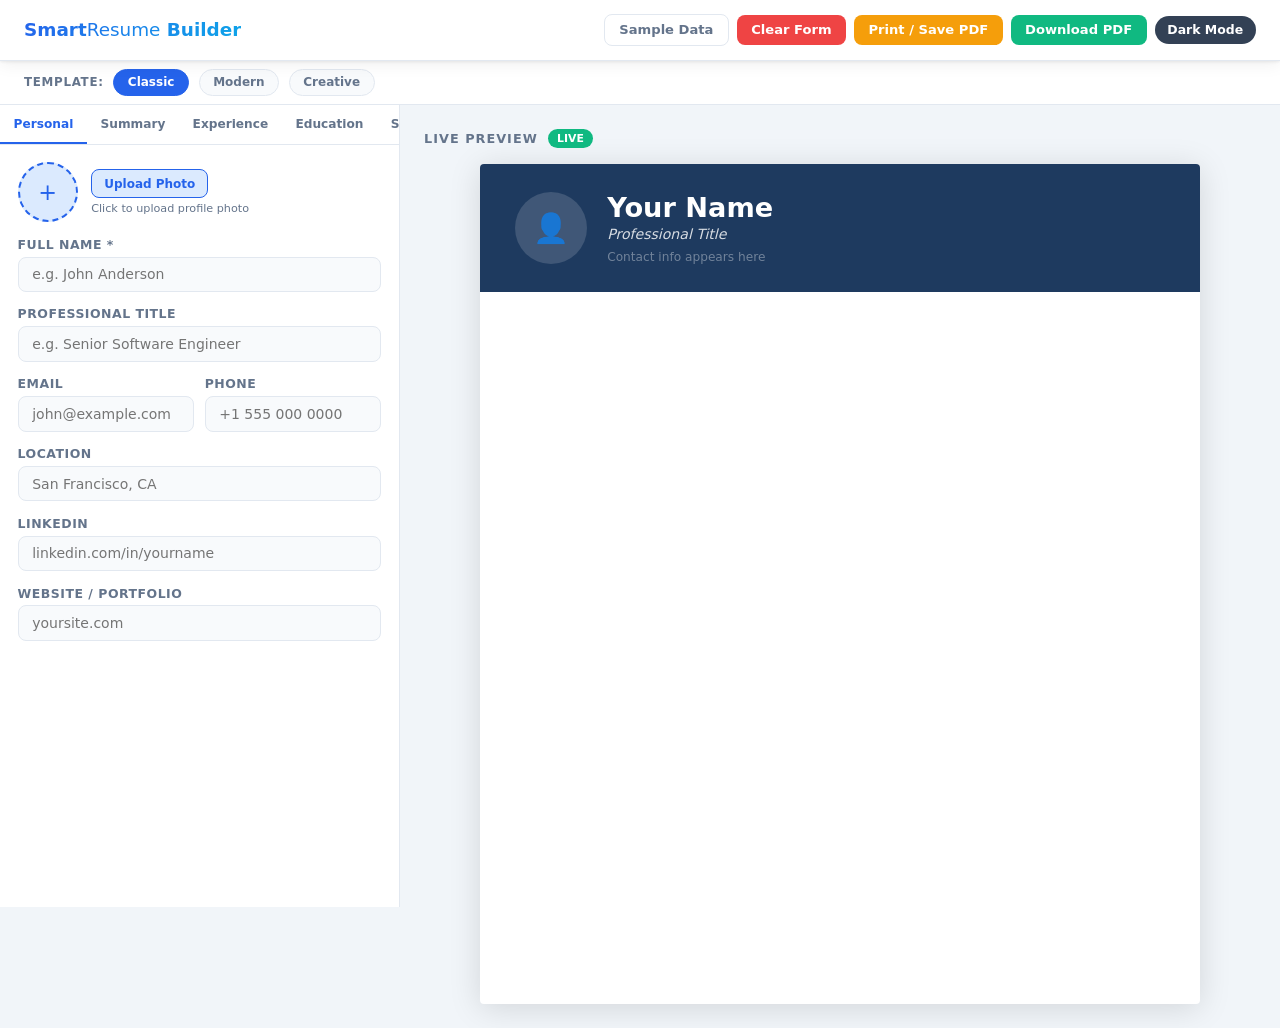
<file: index.html>
<!DOCTYPE html>
<html lang="en">
<head>
  <meta charset="UTF-8" />
  <meta name="viewport" content="width=device-width, initial-scale=1.0" />
  <title>Smart Resume Builder</title>
  <link rel="stylesheet" href="css/style.css" />
</head>
<body data-theme="light">

  <!-- ========== HEADER ========== -->
  <header>
    <div class="logo">Smart<span>Resume</span> Builder</div>
    <div class="hbtns">
      <button class="btn btn-outline" id="sampleBtn">Sample Data</button>
      <button class="btn btn-danger"  id="clearBtn">Clear Form</button>
      <button class="btn btn-warning" id="printBtn">Print / Save PDF</button>
      <button class="btn btn-success" id="downloadBtn">Download PDF</button>
      <button class="btn btn-dark"    id="darkBtn">Dark Mode</button>
    </div>
  </header>

  <!-- ========== TEMPLATE BAR ========== -->
  <div class="tpl-bar">
    <span>Template:</span>
    <button class="tpl-btn active" data-tpl="classic">Classic</button>
    <button class="tpl-btn"        data-tpl="modern">Modern</button>
    <button class="tpl-btn"        data-tpl="creative">Creative</button>
  </div>

  <!-- ========== MAIN LAYOUT ========== -->
  <div class="layout">

    <!-- FORM PANEL -->
    <div class="form-panel">
      <div class="tabs">
        <button class="tab-btn active" data-tab="personal">Personal</button>
        <button class="tab-btn"        data-tab="summary">Summary</button>
        <button class="tab-btn"        data-tab="experience">Experience</button>
        <button class="tab-btn"        data-tab="education">Education</button>
        <button class="tab-btn"        data-tab="skills">Skills</button>
        <button class="tab-btn"        data-tab="projects">Projects</button>
        <button class="tab-btn"        data-tab="certs">Certs</button>
      </div>

      <!-- PERSONAL TAB -->
      <div class="tab-panel active" id="tab-personal">
        <div class="photo-row">
          <div class="photo-circle" id="photoCircle">
            <span class="photo-icon">+</span>
          </div>
          <div>
            <button class="btn photo-up-btn" id="photoBtn">Upload Photo</button>
            <p style="font-size:.7rem;color:var(--text-muted);margin-top:.28rem">
              Click to upload profile photo
            </p>
            <input type="file" id="photoInput" accept="image/*" style="display:none" />
          </div>
        </div>
        <div class="fgrp">
          <label>Full Name *</label>
          <input type="text" id="fullName" placeholder="e.g. John Anderson" />
        </div>
        <div class="fgrp">
          <label>Professional Title</label>
          <input type="text" id="profTitle" placeholder="e.g. Senior Software Engineer" />
        </div>
        <div class="frow">
          <div class="fgrp" style="margin-bottom:0">
            <label>Email</label>
            <input type="email" id="email" placeholder="john@example.com" />
          </div>
          <div class="fgrp" style="margin-bottom:0">
            <label>Phone</label>
            <input type="tel" id="phone" placeholder="+1 555 000 0000" />
          </div>
        </div>
        <div class="fgrp" style="margin-top:.65rem">
          <label>Location</label>
          <input type="text" id="location" placeholder="San Francisco, CA" />
        </div>
        <div class="fgrp">
          <label>LinkedIn</label>
          <input type="text" id="linkedin" placeholder="linkedin.com/in/yourname" />
        </div>
        <div class="fgrp">
          <label>Website / Portfolio</label>
          <input type="text" id="website" placeholder="yoursite.com" />
        </div>
      </div>

      <!-- SUMMARY TAB -->
      <div class="tab-panel" id="tab-summary">
        <div class="fgrp">
          <label>Profile Summary</label>
          <textarea id="summary" rows="8"
            placeholder="Write a 3-4 sentence summary highlighting your expertise, key achievements, and career goals..."></textarea>
          <div class="char-count" id="charCount">0 / 500</div>
        </div>
      </div>

      <!-- EXPERIENCE TAB -->
      <div class="tab-panel" id="tab-experience">
        <div class="sec-hdr">
          <span class="sec-title">Work Experience</span>
          <button class="btn add-btn" id="addExpBtn">+ Add</button>
        </div>
        <div id="exp-list"></div>
      </div>

      <!-- EDUCATION TAB -->
      <div class="tab-panel" id="tab-education">
        <div class="sec-hdr">
          <span class="sec-title">Education</span>
          <button class="btn add-btn" id="addEduBtn">+ Add</button>
        </div>
        <div id="edu-list"></div>
      </div>

      <!-- SKILLS TAB -->
      <div class="tab-panel" id="tab-skills">
        <div class="sec-hdr">
          <span class="sec-title">Skills</span>
        </div>
        <label>Type a skill and press Enter or comma</label>
        <div class="skill-tags" id="skillTags"></div>
        <p class="skill-hint">Backspace removes the last skill</p>
      </div>

      <!-- PROJECTS TAB -->
      <div class="tab-panel" id="tab-projects">
        <div class="sec-hdr">
          <span class="sec-title">Projects</span>
          <button class="btn add-btn" id="addProjBtn">+ Add</button>
        </div>
        <div id="proj-list"></div>
      </div>

      <!-- CERTIFICATIONS TAB -->
      <div class="tab-panel" id="tab-certs">
        <div class="sec-hdr">
          <span class="sec-title">Certifications</span>
          <button class="btn add-btn" id="addCertBtn">+ Add</button>
        </div>
        <div id="cert-list"></div>
      </div>
    </div>
    <!-- /form-panel -->

    <!-- PREVIEW PANEL -->
    <div class="preview-panel tpl-classic" id="previewPanel">
      <div class="prev-hdr">
        <div style="display:flex;align-items:center;gap:.65rem">
          <span class="prev-title">Live Preview</span>
          <span class="live-dot">LIVE</span>
        </div>
      </div>
      <div id="resume-out"></div>
    </div>

  </div>
  <!-- /layout -->

  <!-- PRINT / PDF MODAL -->
  <div class="modal-bg" id="pdfModal">
    <div class="modal">
      <h3>Save Resume as PDF</h3>
      <p>
        Your browser's print dialog will open. Select
        <strong>"Save as PDF"</strong> (or "Microsoft Print to PDF") as the
        destination to download your resume as a PDF file.
      </p>
      <p style="margin-bottom:.5rem">
        The form and header will be hidden — only your resume will print.
      </p>
      <div class="modal-btns">
        <button class="btn btn-success" id="confirmPrint">Open Print Dialog</button>
        <button class="btn btn-outline" id="cancelPrint">Cancel</button>
      </div>
    </div>
  </div>

  <!-- TOAST CONTAINER -->
  <div class="toast-wrap" id="toastWrap"></div>

  <!-- SCRIPT -->
  <script src="js/script.js"></script>
</body>
</html>
</file>
<file: css/style.css>
/* ============================================================
   SMART RESUME BUILDER — style.css
   ============================================================ */

/* ---------- CSS VARIABLES ---------- */
:root {
  --primary:      #2563eb;
  --primary-dark: #1d4ed8;
  --primary-light:#dbeafe;
  --accent:       #0ea5e9;
  --success:      #10b981;
  --warning:      #f59e0b;
  --danger:       #ef4444;
  --bg:           #f1f5f9;
  --surface:      #ffffff;
  --surface2:     #f8fafc;
  --border:       #e2e8f0;
  --text:         #1e293b;
  --text-muted:   #64748b;
  --text-light:   #94a3b8;
  --shadow:       0 1px 3px rgba(0,0,0,.08), 0 4px 16px rgba(0,0,0,.06);
  --radius:       12px;
  --radius-sm:    8px;
  --transition:   .2s ease;
}

/* ---------- DARK MODE ---------- */
[data-theme="dark"] {
  --bg:        #0f172a;
  --surface:   #1e293b;
  --surface2:  #162032;
  --border:    #334155;
  --text:      #f1f5f9;
  --text-muted:#94a3b8;
  --text-light:#64748b;
}

/* ---------- RESET ---------- */
*, *::before, *::after {
  box-sizing: border-box;
  margin: 0;
  padding: 0;
}

body {
  font-family: 'Segoe UI', system-ui, -apple-system, sans-serif;
  background: var(--bg);
  color: var(--text);
  min-height: 100vh;
  transition: background .2s, color .2s;
}

/* ---------- FORM ELEMENTS ---------- */
input,
textarea,
select {
  font-family: inherit;
  font-size: .875rem;
  color: var(--text);
  background: var(--surface2);
  border: 1.5px solid var(--border);
  border-radius: var(--radius-sm);
  padding: .55rem .85rem;
  width: 100%;
  outline: none;
  resize: vertical;
  transition: border-color .2s, box-shadow .2s, background .2s;
}

input:focus,
textarea:focus {
  border-color: var(--primary);
  box-shadow: 0 0 0 3px rgba(37,99,235,.12);
  background: var(--surface);
}

label {
  display: block;
  font-size: .78rem;
  font-weight: 600;
  color: var(--text-muted);
  margin-bottom: .3rem;
  text-transform: uppercase;
  letter-spacing: .04em;
}

/* ---------- BUTTONS ---------- */
button {
  cursor: pointer;
  border: none;
  border-radius: var(--radius-sm);
  font-family: inherit;
  font-weight: 600;
  font-size: .82rem;
  transition: all .2s;
  display: inline-flex;
  align-items: center;
  gap: .4rem;
  white-space: nowrap;
}

button:active { transform: scale(.97); }

.btn             { padding: .48rem .9rem; }
.btn-primary     { background: var(--primary); color: #fff; }
.btn-primary:hover { background: var(--primary-dark); }
.btn-success     { background: var(--success); color: #fff; }
.btn-success:hover { filter: brightness(1.1); }
.btn-outline     { background: transparent; color: var(--text-muted); border: 1.5px solid var(--border); }
.btn-outline:hover { border-color: var(--primary); color: var(--primary); background: var(--primary-light); }
.btn-danger      { background: var(--danger); color: #fff; }
.btn-danger:hover { filter: brightness(1.1); }
.btn-warning     { background: var(--warning); color: #fff; }
.btn-warning:hover { filter: brightness(1.1); }
.btn-dark        { background: #334155; color: #fff; border-radius: 20px; font-size: .78rem; padding: .42rem .8rem; }
.btn-dark:hover  { background: #1e293b; }

/* ---------- HEADER ---------- */
header {
  background: var(--surface);
  border-bottom: 1px solid var(--border);
  padding: .85rem 1.5rem;
  display: flex;
  align-items: center;
  justify-content: space-between;
  position: sticky;
  top: 0;
  z-index: 100;
  box-shadow: var(--shadow);
  flex-wrap: wrap;
  gap: .6rem;
}

.logo {
  font-size: 1.15rem;
  font-weight: 800;
  background: linear-gradient(135deg, var(--primary), var(--accent));
  -webkit-background-clip: text;
  -webkit-text-fill-color: transparent;
  background-clip: text;
}
.logo span { font-weight: 400; }

.hbtns {
  display: flex;
  align-items: center;
  gap: .5rem;
  flex-wrap: wrap;
}

/* ---------- TEMPLATE BAR ---------- */
.tpl-bar {
  background: var(--surface);
  border-bottom: 1px solid var(--border);
  padding: .55rem 1.5rem;
  display: flex;
  align-items: center;
  gap: .6rem;
  overflow-x: auto;
  scrollbar-width: none;
}
.tpl-bar::-webkit-scrollbar { display: none; }
.tpl-bar span {
  font-size: .74rem;
  font-weight: 700;
  color: var(--text-muted);
  text-transform: uppercase;
  letter-spacing: .06em;
  white-space: nowrap;
}

.tpl-btn {
  padding: .32rem .85rem;
  border-radius: 20px;
  font-size: .75rem;
  background: var(--surface2);
  border: 1.5px solid var(--border);
  color: var(--text-muted);
}
.tpl-btn:hover  { border-color: var(--primary); color: var(--primary); }
.tpl-btn.active { background: var(--primary); color: #fff; border-color: var(--primary); }

/* ---------- MAIN LAYOUT ---------- */
.layout {
  display: grid;
  grid-template-columns: 400px 1fr;
  min-height: calc(100vh - 98px);
}

/* ---------- FORM PANEL ---------- */
.form-panel {
  background: var(--surface);
  border-right: 1px solid var(--border);
  overflow-y: auto;
  height: calc(100vh - 98px);
  position: sticky;
  top: 98px;
}

/* ---------- TABS ---------- */
.tabs {
  display: flex;
  border-bottom: 1px solid var(--border);
  overflow-x: auto;
  scrollbar-width: none;
  position: sticky;
  top: 0;
  background: var(--surface);
  z-index: 5;
}
.tabs::-webkit-scrollbar { display: none; }

.tab-btn {
  padding: .7rem .85rem;
  background: transparent;
  border: none;
  border-bottom: 2.5px solid transparent;
  border-radius: 0;
  font-size: .76rem;
  color: var(--text-muted);
  white-space: nowrap;
  font-weight: 600;
}
.tab-btn:hover  { color: var(--primary); background: var(--primary-light); }
.tab-btn.active { color: var(--primary); border-bottom-color: var(--primary); }
.tab-btn:active { transform: none; }

.tab-panel          { display: none; padding: 1.1rem; }
.tab-panel.active   { display: block; }

/* ---------- FORM HELPERS ---------- */
.fgrp { margin-bottom: .9rem; }
.frow {
  display: grid;
  grid-template-columns: 1fr 1fr;
  gap: .65rem;
  margin-bottom: .9rem;
}

/* ---------- CHARACTER COUNTER ---------- */
.char-count       { font-size: .7rem; color: var(--text-light); text-align: right; margin-top: .2rem; }
.char-count.warn  { color: var(--warning); }
.char-count.over  { color: var(--danger); }

/* ---------- DYNAMIC CARDS ---------- */
.sec-hdr {
  display: flex;
  align-items: center;
  justify-content: space-between;
  margin-bottom: .75rem;
}
.sec-title {
  font-size: .78rem;
  font-weight: 700;
  color: var(--text);
  text-transform: uppercase;
  letter-spacing: .06em;
}

.add-btn {
  padding: .3rem .65rem;
  background: var(--primary-light);
  color: var(--primary);
  border: 1.5px dashed var(--primary);
  border-radius: var(--radius-sm);
  font-size: .72rem;
}
.add-btn:hover { background: var(--primary); color: #fff; border-style: solid; }

.dcard {
  background: var(--surface2);
  border: 1px solid var(--border);
  border-radius: var(--radius-sm);
  padding: .8rem;
  margin-bottom: .65rem;
  position: relative;
  transition: border-color .2s;
}
.dcard:hover { border-color: var(--primary); }

.rm-btn {
  position: absolute;
  top: .45rem;
  right: .45rem;
  width: 20px;
  height: 20px;
  border-radius: 50%;
  background: var(--danger);
  color: #fff;
  font-size: .75rem;
  display: flex;
  align-items: center;
  justify-content: center;
  padding: 0;
  line-height: 1;
}
.rm-btn:hover { filter: brightness(1.2); }

/* ---------- SKILLS ---------- */
.skill-tags {
  display: flex;
  flex-wrap: wrap;
  gap: .35rem;
  min-height: 2.4rem;
  background: var(--surface2);
  border: 1.5px solid var(--border);
  border-radius: var(--radius-sm);
  padding: .35rem;
  cursor: text;
  transition: border-color .2s;
}
.skill-tags:focus-within {
  border-color: var(--primary);
  box-shadow: 0 0 0 3px rgba(37,99,235,.12);
}

.stag {
  background: var(--primary);
  color: #fff;
  border-radius: 20px;
  padding: .18rem .6rem;
  font-size: .73rem;
  display: flex;
  align-items: center;
  gap: .28rem;
  font-weight: 600;
  animation: pop .15s ease;
}
@keyframes pop {
  from { transform: scale(.8); opacity: 0; }
  to   { transform: scale(1);  opacity: 1; }
}

.stag .x { cursor: pointer; opacity: .8; line-height: 1; }
.stag .x:hover { opacity: 1; }

.skill-tags input {
  border: none;
  background: transparent;
  outline: none;
  box-shadow: none;
  flex: 1;
  min-width: 80px;
  padding: .18rem .28rem;
  font-size: .8rem;
  color: var(--text);
}
.skill-hint { font-size: .7rem; color: var(--text-light); margin-top: .2rem; }

/* ---------- PHOTO UPLOAD ---------- */
.photo-row {
  display: flex;
  align-items: center;
  gap: .85rem;
  margin-bottom: .9rem;
}
.photo-circle {
  width: 60px;
  height: 60px;
  border-radius: 50%;
  background: var(--primary-light);
  border: 2px dashed var(--primary);
  display: flex;
  align-items: center;
  justify-content: center;
  overflow: hidden;
  flex-shrink: 0;
  cursor: pointer;
}
.photo-circle img { width: 100%; height: 100%; object-fit: cover; }
.photo-icon { font-size: 1.4rem; color: var(--primary); }

.photo-up-btn {
  padding: .4rem .75rem;
  background: var(--primary-light);
  color: var(--primary);
  border: 1.5px solid var(--primary);
  font-size: .75rem;
  border-radius: var(--radius-sm);
}
.photo-up-btn:hover { background: var(--primary); color: #fff; }

/* ---------- PREVIEW PANEL ---------- */
.preview-panel {
  background: var(--bg);
  padding: 1.5rem;
  overflow-y: auto;
}
.prev-hdr {
  display: flex;
  align-items: center;
  justify-content: space-between;
  margin-bottom: 1rem;
  flex-wrap: wrap;
  gap: .6rem;
}
.prev-title {
  font-size: .8rem;
  font-weight: 700;
  color: var(--text-muted);
  text-transform: uppercase;
  letter-spacing: .08em;
}
.live-dot {
  background: var(--success);
  color: #fff;
  padding: .18rem .55rem;
  border-radius: 20px;
  font-size: .68rem;
  font-weight: 700;
  animation: blink 2s infinite;
}
@keyframes blink {
  0%, 100% { opacity: 1; }
  50%       { opacity: .6; }
}

/* ---------- RESUME OUTPUT WRAPPER ---------- */
#resume-out {
  background: #fff;
  max-width: 720px;
  margin: 0 auto;
  box-shadow: 0 4px 32px rgba(0,0,0,.13);
  border-radius: 4px;
  overflow: hidden;
  color: #1e293b;
  min-height: 840px;
  font-family: 'Segoe UI', system-ui, sans-serif;
}

/* ============================================================
   TEMPLATE: CLASSIC
   ============================================================ */
.tpl-classic .r-hdr {
  background: #1e3a5f;
  color: #fff;
  padding: 1.75rem 2.2rem;
  display: flex;
  align-items: center;
  gap: 1.25rem;
}
.tpl-classic .r-photo {
  width: 72px; height: 72px;
  border-radius: 50%;
  border: 3px solid rgba(255,255,255,.35);
  object-fit: cover;
  flex-shrink: 0;
}
.tpl-classic .r-photo-ph {
  width: 72px; height: 72px;
  border-radius: 50%;
  background: rgba(255,255,255,.15);
  display: flex; align-items: center; justify-content: center;
  font-size: 1.8rem; flex-shrink: 0;
}
.tpl-classic .r-name  { font-size: 1.7rem; font-weight: 700; }
.tpl-classic .r-job   { font-size: .88rem; opacity: .82; margin-top: .15rem; font-style: italic; }
.tpl-classic .r-contact {
  display: flex; flex-wrap: wrap;
  gap: .35rem 1rem;
  margin-top: .5rem;
  font-size: .76rem; opacity: .82;
}
.tpl-classic .r-body  { padding: 1.6rem 2.2rem; }
.tpl-classic .r-sec   { margin-bottom: 1.4rem; }
.tpl-classic .r-sec-title {
  font-size: .68rem; font-weight: 700;
  text-transform: uppercase; letter-spacing: .1em;
  color: #1e3a5f;
  border-bottom: 2px solid #1e3a5f;
  padding-bottom: .3rem; margin-bottom: .75rem;
}
.tpl-classic .r-summary { font-size: .855rem; line-height: 1.7; color: #374151; }
.tpl-classic .r-item    { margin-bottom: .9rem; }
.tpl-classic .r-item-hdr {
  display: flex; justify-content: space-between;
  align-items: flex-start; gap: .75rem; margin-bottom: .15rem;
}
.tpl-classic .r-item-title { font-weight: 700; font-size: .875rem; color: #1e293b; }
.tpl-classic .r-item-date  { font-size: .74rem; color: #6b7280; white-space: nowrap; }
.tpl-classic .r-item-sub   { font-size: .79rem; color: #2563eb; font-weight: 600; margin-bottom: .25rem; }
.tpl-classic .r-item-desc  { font-size: .79rem; color: #4b5563; line-height: 1.6; }
.tpl-classic .r-skills     { display: flex; flex-wrap: wrap; gap: .35rem; }
.tpl-classic .r-skill {
  background: #e8f0fb; color: #1e3a5f;
  border-radius: 4px; padding: .2rem .6rem;
  font-size: .74rem; font-weight: 600;
}
.tpl-classic .r-cert-name { font-weight: 600; font-size: .79rem; color: #1e293b; }
.tpl-classic .r-cert-org  { color: #6b7280; font-size: .74rem; }

/* ============================================================
   TEMPLATE: MODERN
   ============================================================ */
.tpl-modern #resume-out {
  display: grid;
  grid-template-columns: 220px 1fr;
  min-height: 840px;
}
.tpl-modern .r-sidebar {
  background: #1e3a5f; color: #fff;
  padding: 1.75rem 1.1rem;
  display: flex; flex-direction: column; gap: 1.3rem;
}
.tpl-modern .r-photo {
  width: 82px; height: 82px;
  border-radius: 50%;
  border: 3px solid rgba(255,255,255,.28);
  object-fit: cover;
  display: block; margin: 0 auto .65rem;
}
.tpl-modern .r-photo-ph {
  width: 82px; height: 82px; border-radius: 50%;
  background: rgba(255,255,255,.12);
  display: flex; align-items: center; justify-content: center;
  font-size: 2.2rem; margin: 0 auto .65rem;
}
.tpl-modern .r-name { font-size: 1.15rem; font-weight: 800; text-align: center; line-height: 1.2; }
.tpl-modern .r-job  { font-size: .78rem; text-align: center; opacity: .78; margin-top: .25rem; }
.tpl-modern .sb-title {
  font-size: .64rem; font-weight: 700;
  text-transform: uppercase; letter-spacing: .1em;
  color: rgba(255,255,255,.55);
  border-bottom: 1px solid rgba(255,255,255,.12);
  padding-bottom: .3rem; margin-bottom: .6rem;
}
.tpl-modern .sb-item { font-size: .75rem; margin-bottom: .35rem; opacity: .88; word-break: break-all; }
.tpl-modern .r-skill {
  background: rgba(255,255,255,.14); color: #fff;
  border-radius: 4px; padding: .18rem .55rem;
  font-size: .72rem; font-weight: 600;
  margin: .18rem .18rem 0 0; display: inline-block;
}
.tpl-modern .r-main { padding: 1.75rem 1.5rem; }
.tpl-modern .r-sec  { margin-bottom: 1.3rem; }
.tpl-modern .r-sec-title {
  font-size: .66rem; font-weight: 700;
  text-transform: uppercase; letter-spacing: .1em;
  color: #2563eb;
  border-left: 3px solid #2563eb;
  padding-left: .55rem; margin-bottom: .75rem;
}
.tpl-modern .r-summary    { font-size: .855rem; line-height: 1.7; color: #374151; }
.tpl-modern .r-item       { margin-bottom: .9rem; }
.tpl-modern .r-item-hdr   { display: flex; justify-content: space-between; align-items: flex-start; gap: .75rem; margin-bottom: .15rem; }
.tpl-modern .r-item-title { font-weight: 700; font-size: .875rem; color: #1e293b; }
.tpl-modern .r-item-date  { font-size: .72rem; color: #6b7280; white-space: nowrap; background: #f1f5f9; padding: .12rem .45rem; border-radius: 20px; }
.tpl-modern .r-item-sub   { font-size: .79rem; color: #2563eb; font-weight: 600; margin-bottom: .25rem; }
.tpl-modern .r-item-desc  { font-size: .79rem; color: #4b5563; line-height: 1.6; }

/* ============================================================
   TEMPLATE: CREATIVE
   ============================================================ */
.tpl-creative .r-hdr {
  background: linear-gradient(135deg, #6366f1, #0ea5e9);
  color: #fff; padding: 1.75rem 2.2rem;
  display: flex; align-items: center; gap: 1.25rem;
}
.tpl-creative .r-photo {
  width: 80px; height: 80px; border-radius: 14px;
  border: 3px solid rgba(255,255,255,.45);
  object-fit: cover; flex-shrink: 0;
}
.tpl-creative .r-photo-ph {
  width: 80px; height: 80px; border-radius: 14px;
  background: rgba(255,255,255,.18);
  display: flex; align-items: center; justify-content: center;
  font-size: 2.2rem; flex-shrink: 0;
}
.tpl-creative .r-name { font-size: 1.85rem; font-weight: 800; letter-spacing: -.03em; }
.tpl-creative .r-job  {
  font-size: .85rem; opacity: .88; margin-top: .12rem;
  background: rgba(255,255,255,.18); display: inline-block;
  padding: .08rem .55rem; border-radius: 20px;
}
.tpl-creative .r-contact {
  display: flex; flex-wrap: wrap;
  gap: .35rem .9rem; margin-top: .5rem;
  font-size: .76rem; opacity: .88;
}
.tpl-creative .r-body {
  padding: 1.6rem 2.2rem;
  display: grid; grid-template-columns: 1fr 260px; gap: 1.75rem;
}
.tpl-creative .r-sec          { margin-bottom: 1.3rem; }
.tpl-creative .r-sec-title {
  font-size: .66rem; font-weight: 800;
  text-transform: uppercase; letter-spacing: .12em;
  color: #6366f1;
  display: flex; align-items: center; gap: .45rem;
  margin-bottom: .75rem;
}
.tpl-creative .r-sec-title::after {
  content: ''; flex: 1; height: 2px;
  background: linear-gradient(to right, #6366f1, transparent);
}
.tpl-creative .r-summary   { font-size: .855rem; line-height: 1.7; color: #374151; }
.tpl-creative .r-item      { margin-bottom: .9rem; position: relative; padding-left: .8rem; }
.tpl-creative .r-item::before {
  content: ''; position: absolute; left: 0; top: .42rem;
  width: 6px; height: 6px; border-radius: 50%;
  background: linear-gradient(135deg, #6366f1, #0ea5e9);
}
.tpl-creative .r-item-title { font-weight: 700; font-size: .875rem; color: #1e293b; }
.tpl-creative .r-item-date  { font-size: .72rem; color: #6b7280; margin: .08rem 0; }
.tpl-creative .r-item-sub   { font-size: .79rem; color: #6366f1; font-weight: 600; margin-bottom: .22rem; }
.tpl-creative .r-item-desc  { font-size: .79rem; color: #4b5563; line-height: 1.6; }
.tpl-creative .r-skill {
  background: linear-gradient(135deg, #ede9fe, #e0f2fe);
  color: #4f46e5; border-radius: 5px;
  padding: .25rem .65rem; font-size: .74rem; font-weight: 700;
  display: inline-block; margin: .18rem .18rem 0 0;
}
.tpl-creative .r-edu-degree { font-weight: 700; font-size: .855rem; color: #1e293b; }
.tpl-creative .r-edu-school { font-size: .79rem; color: #6366f1; font-weight: 600; }
.tpl-creative .r-edu-date   { font-size: .72rem; color: #6b7280; }
.tpl-creative .r-cert-name  { font-weight: 600; font-size: .79rem; color: #1e293b; }
.tpl-creative .r-cert-org   { color: #6b7280; font-size: .74rem; }

/* ---------- SCROLLBAR ---------- */
::-webkit-scrollbar       { width: 5px; height: 5px; }
::-webkit-scrollbar-track { background: transparent; }
::-webkit-scrollbar-thumb { background: var(--border); border-radius: 10px; }

/* ---------- TOAST ---------- */
.toast-wrap {
  position: fixed; bottom: 1.2rem; right: 1.2rem;
  z-index: 9999; display: flex; flex-direction: column; gap: .4rem;
}
.toast {
  background: var(--surface); color: var(--text);
  border: 1px solid var(--border);
  border-left: 4px solid var(--success);
  padding: .6rem .9rem; border-radius: var(--radius-sm);
  font-size: .8rem; font-weight: 600;
  box-shadow: var(--shadow);
  animation: sin .22s ease;
  min-width: 200px;
}
.toast.err { border-left-color: var(--danger); }
@keyframes sin  { from { transform: translateX(100%); opacity: 0; } to { transform: translateX(0);    opacity: 1; } }
@keyframes sout { from { transform: translateX(0);    opacity: 1; } to { transform: translateX(120%); opacity: 0; } }

/* ---------- MODAL ---------- */
.modal-bg {
  display: none; position: fixed; inset: 0;
  background: rgba(0,0,0,.45); z-index: 200;
  align-items: center; justify-content: center;
}
.modal-bg.open { display: flex; }
.modal {
  background: var(--surface); border-radius: var(--radius);
  padding: 1.75rem; max-width: 420px; width: 90%;
  box-shadow: 0 16px 48px rgba(0,0,0,.2);
}
.modal h3    { font-size: 1rem; font-weight: 700; margin-bottom: .65rem; color: var(--text); }
.modal p     { font-size: .83rem; color: var(--text-muted); line-height: 1.65; margin-bottom: 1rem; }
.modal-btns  { display: flex; gap: .6rem; flex-wrap: wrap; }

/* ============================================================
   RESPONSIVE
   ============================================================ */
@media (max-width: 860px) {
  .layout              { grid-template-columns: 1fr; }
  .form-panel          { position: static; height: auto; }
  .tpl-modern #resume-out { grid-template-columns: 1fr; }
  .tpl-creative .r-body   { grid-template-columns: 1fr; }
}

@media (max-width: 580px) {
  .frow { grid-template-columns: 1fr; }
  .tpl-classic .r-hdr,
  .tpl-creative .r-hdr  { flex-direction: column; padding: 1.2rem; }
  .tpl-classic .r-body,
  .tpl-creative .r-body,
  .tpl-modern .r-main   { padding: 1.1rem; }
}

/* ============================================================
   PRINT STYLES  (used for Save as PDF)
   ============================================================ */
@media print {
  header, .tpl-bar, .form-panel,
  .prev-hdr, .modal-bg, .toast-wrap { display: none !important; }

  .layout        { display: block; }
  .preview-panel { padding: 0; background: #fff; }
  #resume-out    { box-shadow: none; max-width: 100%; border-radius: 0; }
  body           { background: #fff; }
}
</file>
